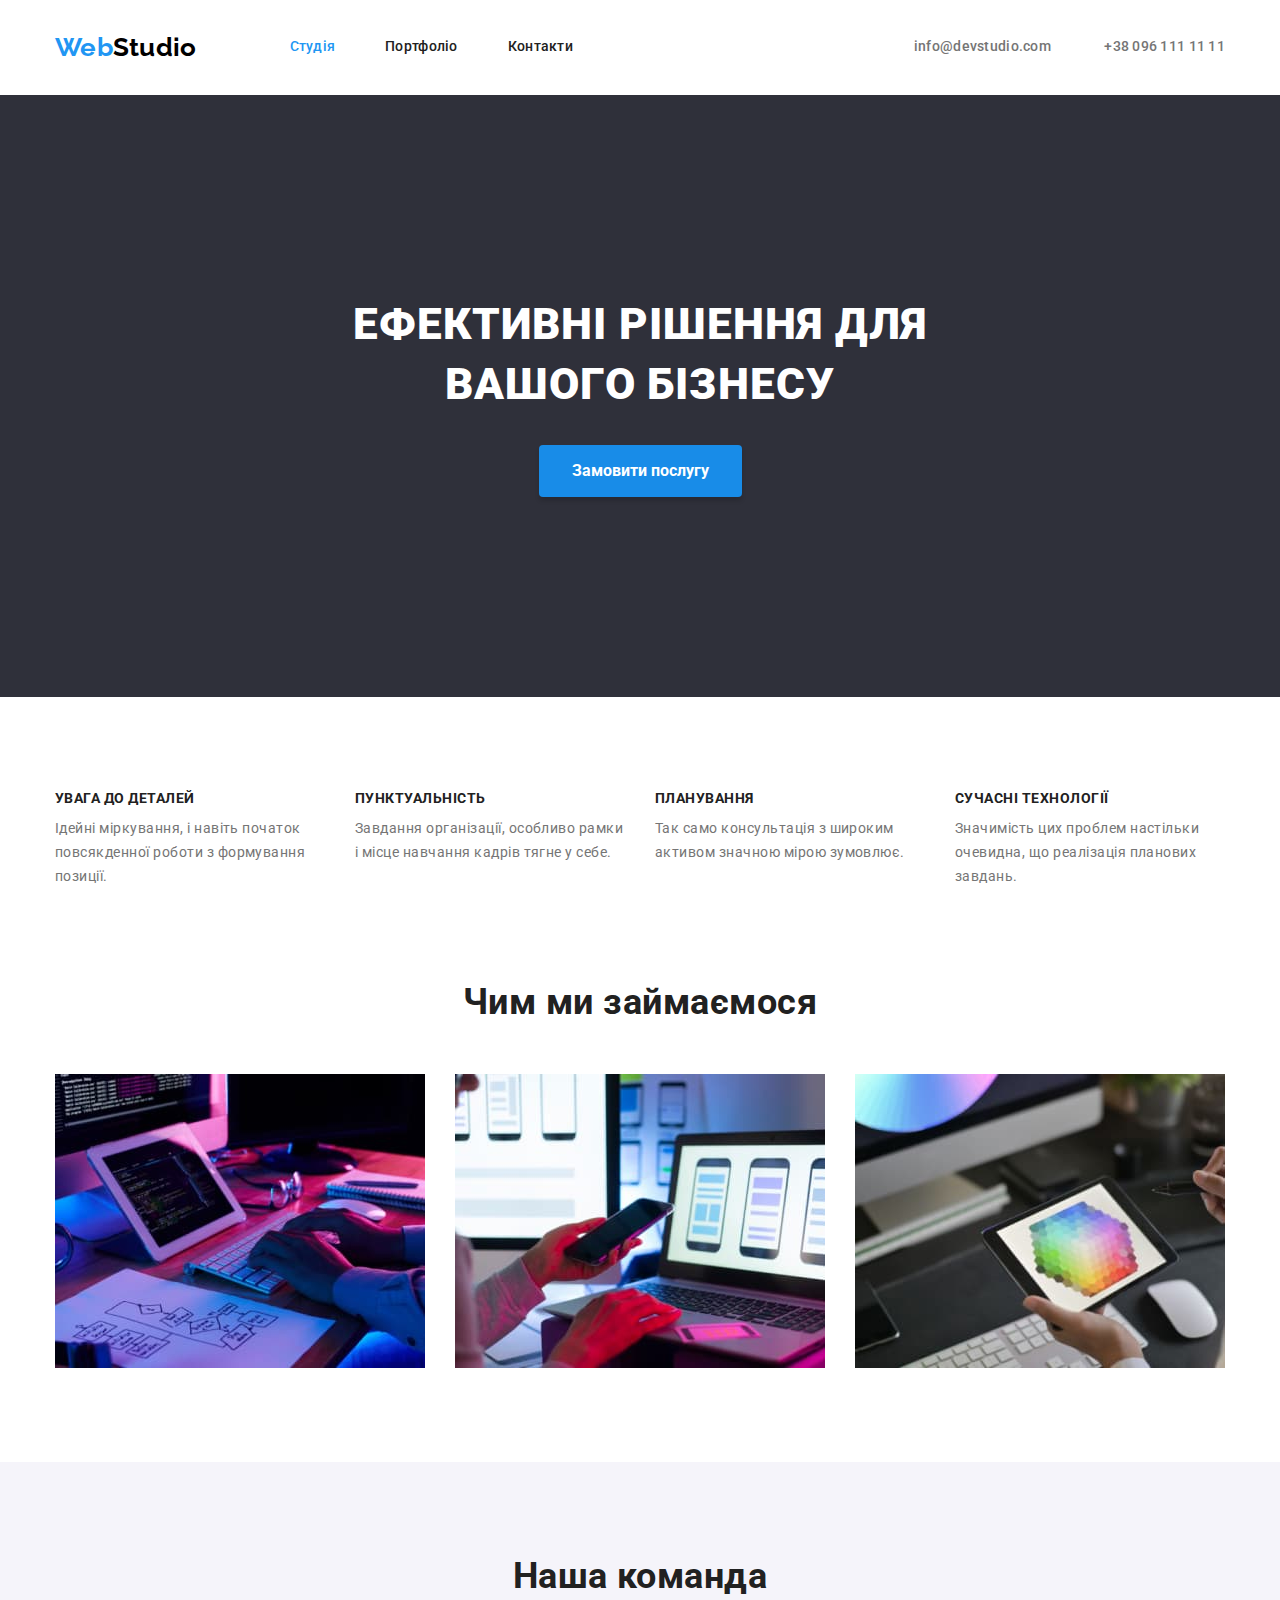
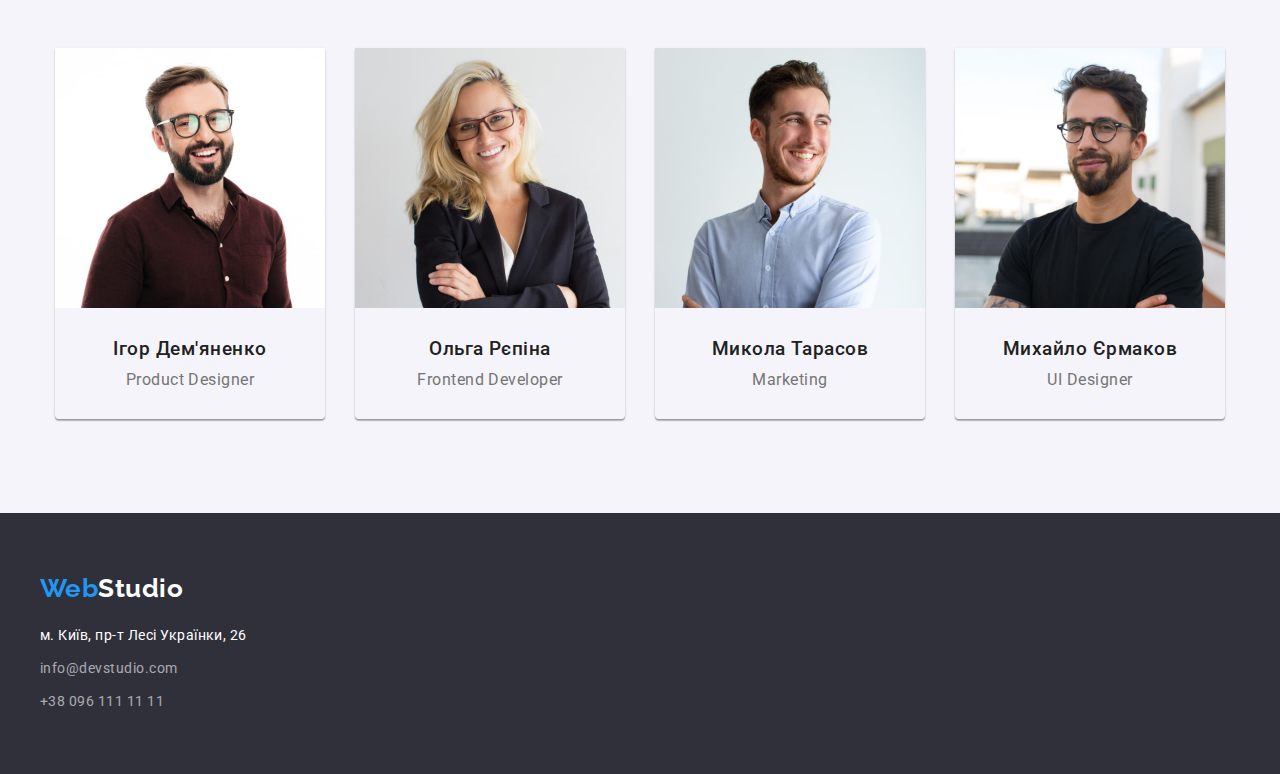
<file: index.html>
<!DOCTYPE html>
<html lang="uk">

<head>
    <meta charset="UTF-8">
    <meta name="viewport" content="width=device-width, initial-scale=1.0">
    <title>goit-hw3</title>
    <link
        href="https://fonts.googleapis.com/css2?family=Raleway:wght@700&family=Roboto:wght@400;500;700;900&display=swap"
        rel="stylesheet">
    <link rel="stylesheet" href="https://cdn.jsdelivr.net/npm/modern-normalize@1.1.0/modern-normalize.min.css" />
    <link rel="stylesheet" href="./css/style.css">
</head>

<body>
    <header class="header">
        <div class="header-container container">
            <nav class="header-nav">
                <a href="./index.html" lang="en" class="header-logo logo link"><span
                        class="logo-feature">Web</span>Studio</a>
                <ul class="menu list">
                    <li class="menu-item">
                        <a class="menu-link link current" href="./index.html">Студія</a>
                    </li>
                    <li class="menu-item">
                        <a class="menu-link link" href="./portfolio.html">Портфоліо</a>
                    </li>
                    <li class="menu-item">
                        <a class="menu-link link" href="">Контакти</a>
                    </li>
                </ul>
            </nav>
            <div class="header-links">
                <a class="header-email link" href="mailto:info@devstudio.com">info@devstudio.com</a>
                <a class="header-phone-number link" href="tel:+380961111111">+38 096 111 11 11</a>
            </div>
        </div>
    </header>
    <main>
        <section class="hero">
            <div class="hero-container container">
                <h1 class="hero-title">Ефективні рішення для вашого бізнесу</h1>
                <button type="button" class="hero-btn btn">Замовити послугу</button>
            </div>
        </section>
        <section class="feature section">
            <div class="feature-container container">
                <h2 class="feature-title visually-hidden">Особливості</h2>
                <ul class="feature-list list">
                    <li class="feature-item">
                        <h3 class="feature-sub-title">УВАГА ДО ДЕТАЛЕЙ</h3>
                        <p class="feature-text">Ідейні міркування, і навіть початок повсякденної роботи з формування
                            позиції.</p>
                    </li>
                    <li class="feature-item">
                        <h3 class="feature-sub-title">ПУНКТУАЛЬНІСТЬ</h3>
                        <p class="feature-text">Завдання організації, особливо рамки і місце навчання кадрів тягне у
                            себе.
                        </p>
                    </li>
                    <li class="feature-item">
                        <h3 class="feature-sub-title">ПЛАНУВАННЯ</h3>
                        <p class="feature-text">Так само консультація з широким активом значною мірою зумовлює.</p>
                    </li>
                    <li class="feature-item">
                        <h3 class="feature-sub-title">СУЧАСНІ ТЕХНОЛОГІЇ</h3>
                        <p class="feature-text">Значимість цих проблем настільки очевидна, що реалізація планових
                            завдань.
                        </p>
                    </li>
                </ul>
            </div>
        </section>
        <section class="field section">
            <div class="container">
                <h2 class="field-title title">Чим ми займаємося</h2>
                <ul class="field-list list">
                    <li class="field-item">
                        <img src="./images/field/field1.jpg" alt="десктопні додатки" class="field-img img" width="370"
                            height="294">
                    </li>
                    <li class="field-item">
                        <img src="./images/field/field2.jpg" alt="мобільні додатки" class="field-img img" width="370"
                            height="294">
                    </li>
                    <li class="field-item">
                        <img src="./images/field/field3.jpg" alt="дизайнерські рішення" class="field-img img"
                            width="370" height="294">
                    </li>
                </ul>
            </div>
        </section>
        <section class="team section">
            <div class="container">
                <h2 class="team-title title">Наша команда</h2>
                <ul class="team-list list">
                    <li class="staff">
                        <img src="./images/staff/staff1.jpg" alt="фото Ігор Дем'яненко" class="staff-img img"
                            width="270" height="260">
                        <div class="staff-content-wrapper">
                            <h3 class="staff-title">Ігор Дем'яненко</h3>
                            <p class="staff-position">Product Designer</p>
                        </div>
                    </li>
                    <li class="staff">
                        <img src="./images/staff/staff2.jpg" alt="фото Ольга Рєпіна" class="staff-img img" width="270"
                            height="260">
                        <div class="staff-content-wrapper">
                            <h3 class="staff-title">Ольга Рєпіна</h3>
                            <p class="staff-position">Frontend Developer</p>
                        </div>
                    </li>
                    <li class="staff">
                        <img src="./images/staff/staff3.jpg" alt="фото Микола Тарасов" class="staff-img img" width="270"
                            height="260">
                        <div class="staff-content-wrapper">
                            <h3 class="staff-title">Микола Тарасов</h3>
                            <p class="staff-position">Marketing</p>
                        </div>
                    </li>
                    <li class="staff">
                        <img src="./images/staff/staff4.jpg" alt="фото Михайло Єрмаков" class="staff-img img"
                            width="270" height="260">
                        <div class="staff-content-wrapper">
                            <h3 class="staff-title">Михайло Єрмаков</h3>
                            <p class="staff-position">UI Designer</p>
                        </div>
                    </li>
                </ul>
            </div>
        </section>
    </main>
    <footer class="footer">
        <div class="container footer-container">
            <a href="./index.html" lang="en" class="footer-logo logo link"><span
                    class="logo-feature">Web</span>Studio</a>
            <address class="contact">
                <ul class="contact-list list">
                    <li class="contact-item">
                        <a href="https://goo.gl/maps/WSS5QyxdvY6HkFST6" target="_blank" rel="noopener noreferrer"
                            class="contact-address link"> м. Київ,
                            пр-т Лесі Українки, 26</a>
                    </li>
                    <li class="contact-item">
                        <a href="mailto:info@devstudio.com" class="contact-email link">info@devstudio.com</a> <br>
                    </li>
                    <li class="contact-item">
                        <a href="tel:+380961111111" class="contact-phone link">+38 096 111 11 11</a>
                    </li>
                </ul>
            </address>
        </div>
    </footer>
</body>

</html>
</file>
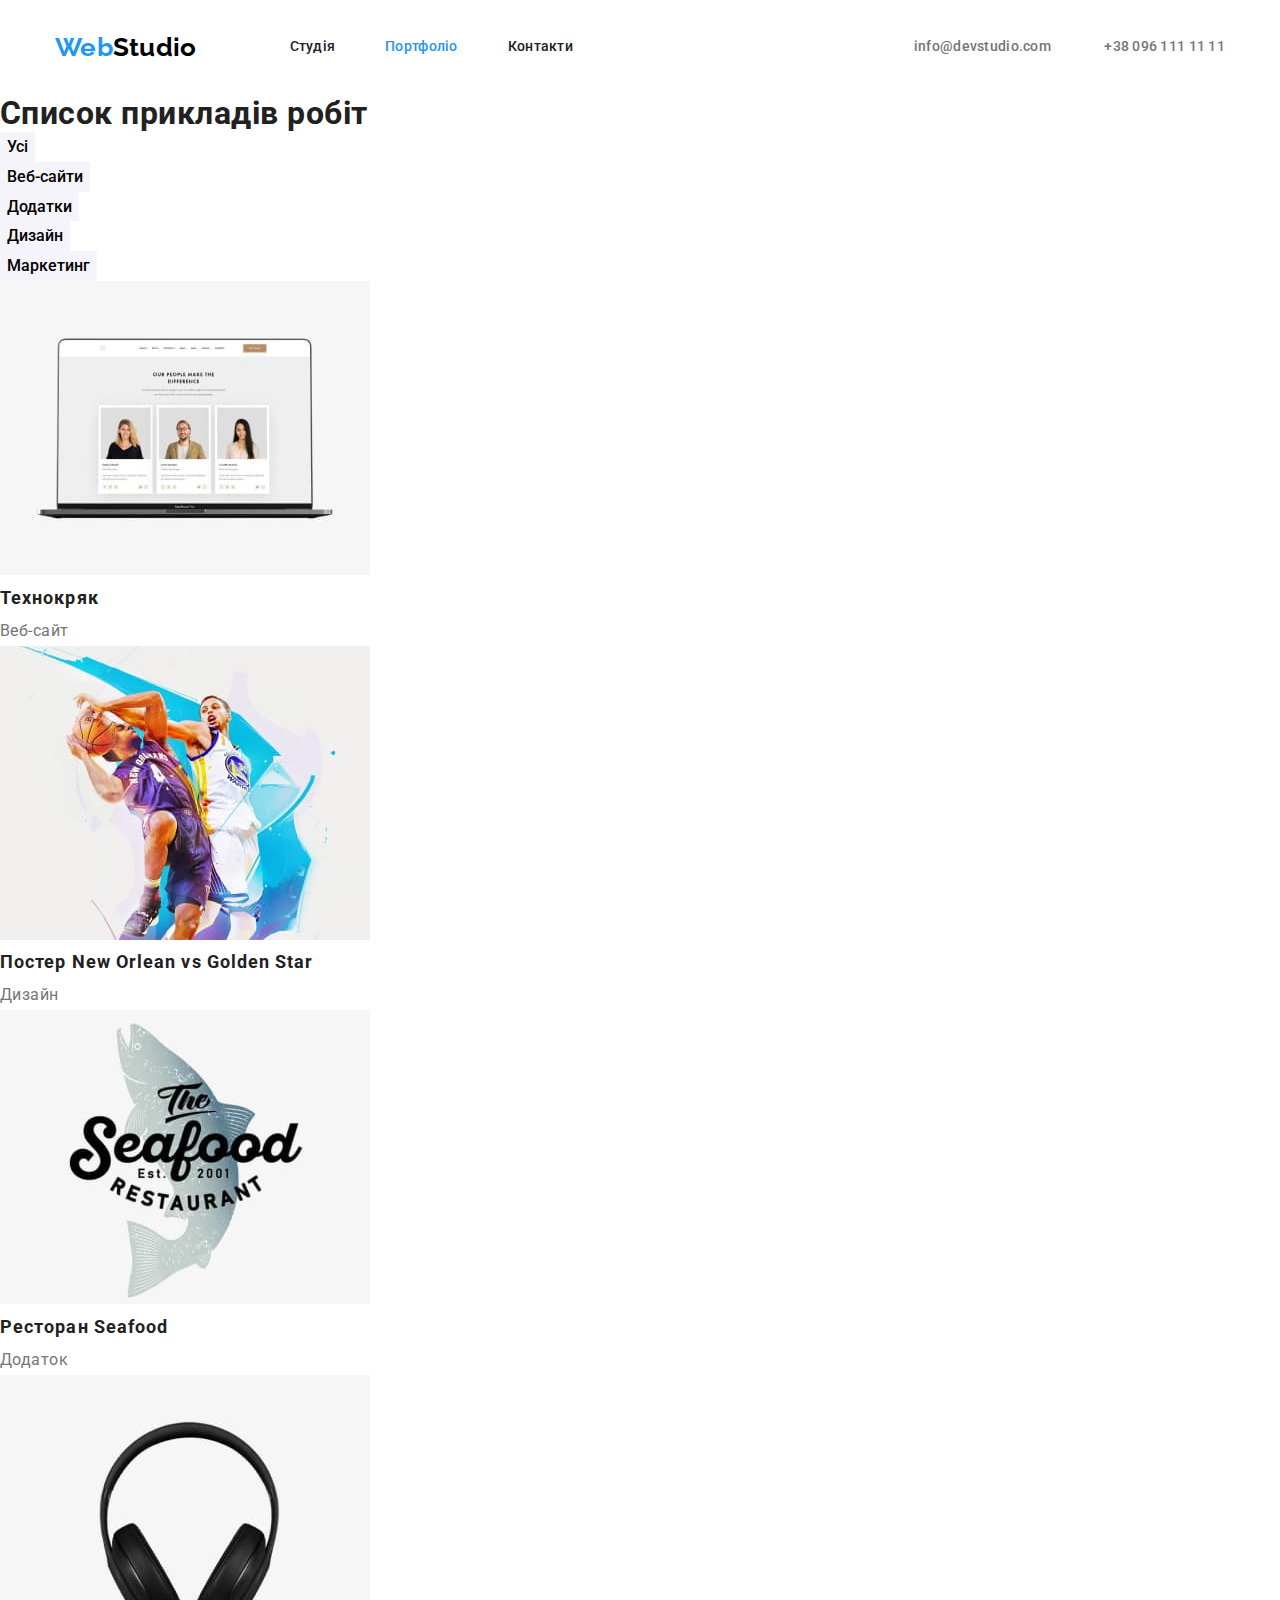
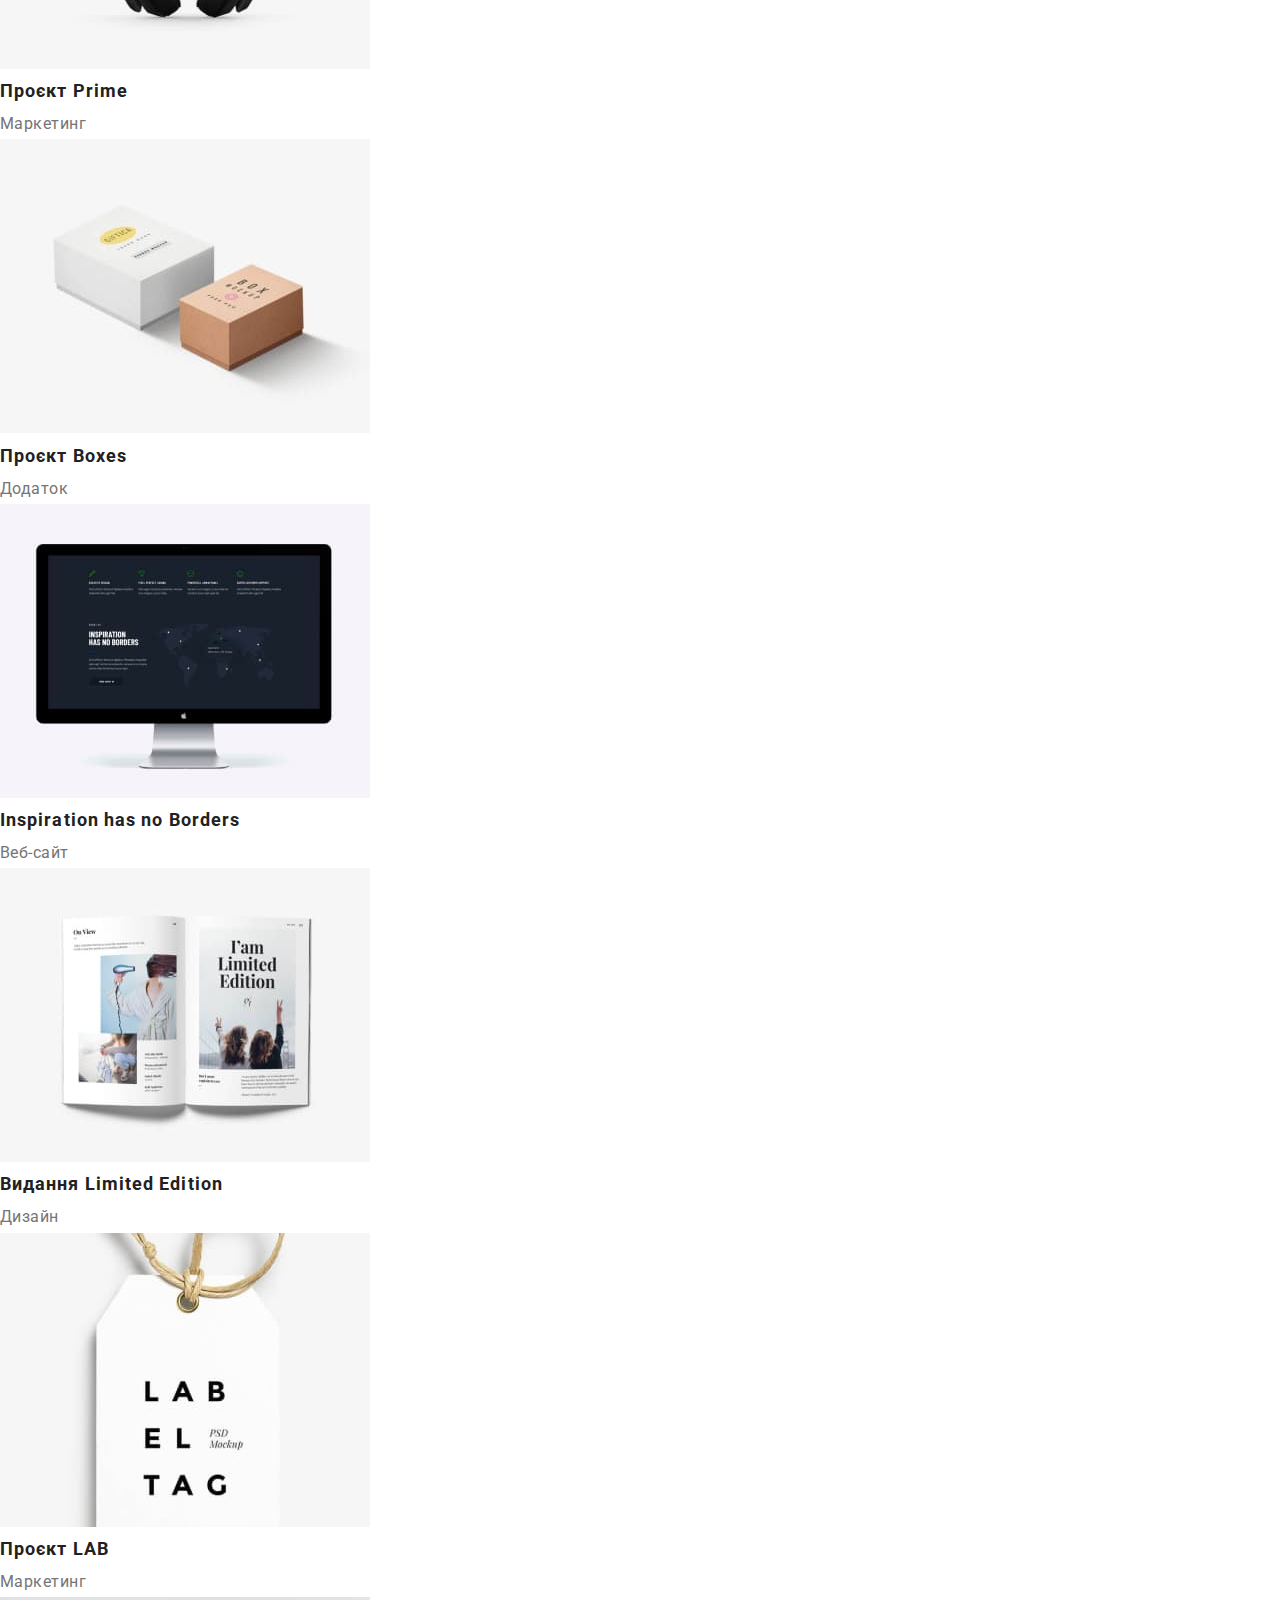
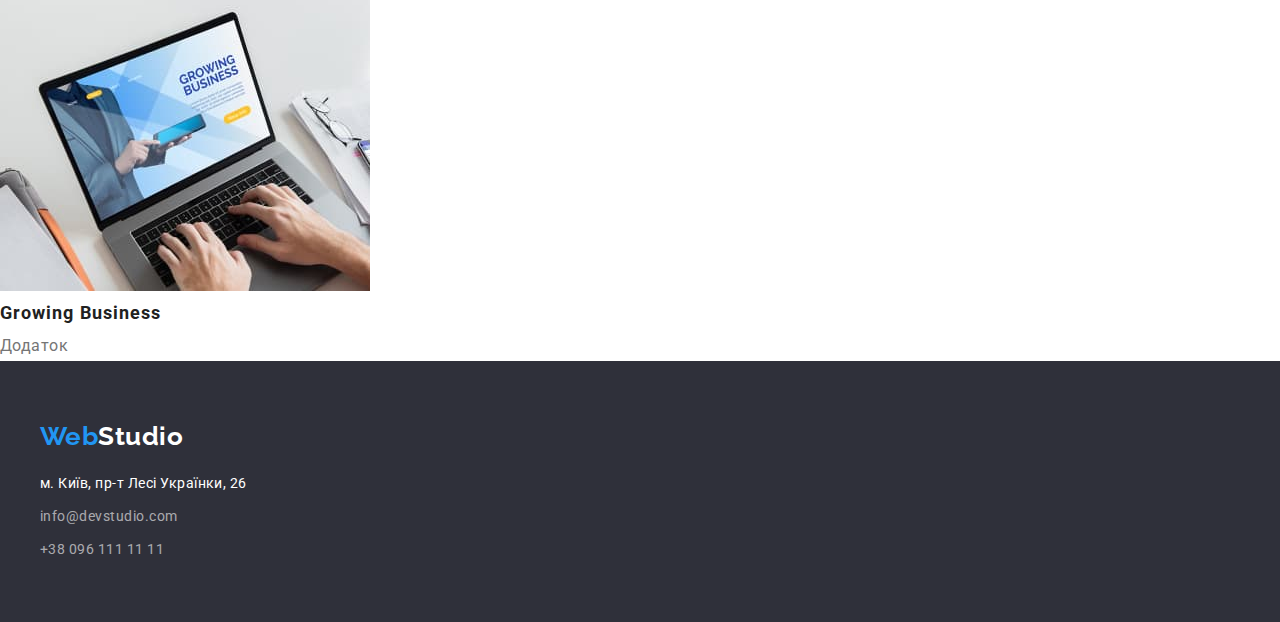
<file: portfolio.html>
<!DOCTYPE html>
<html lang="uk">

<head>
    <meta charset="UTF-8">
    <meta name="viewport" content="width=device-width, initial-scale=1.0">
    <title>goit-hw3</title>
    <link
        href="https://fonts.googleapis.com/css2?family=Raleway:wght@700&family=Roboto:wght@400;500;700;900&display=swap"
        rel="stylesheet">
    <link rel="stylesheet" href="https://cdn.jsdelivr.net/npm/modern-normalize@1.1.0/modern-normalize.min.css" />
    <link rel="stylesheet" href="./css/style.css">

</head>

<body>
    <header class="header">
        <div class="header-container container">
            <nav class="header-nav">
                <a href="./index.html" lang="en" class="header-logo logo link"><span
                        class="logo-feature">Web</span>Studio</a>
                <ul class="menu list">
                    <li class="menu-item">
                        <a class="menu-link link" href="./index.html">Студія</a>
                    </li>
                    <li class="menu-item">
                        <a class="menu-link link current" href="./portfolio.html">Портфоліо</a>
                    </li>
                    <li class="menu-item">
                        <a class="menu-link link" href="">Контакти</a>
                    </li>
                </ul>
            </nav>
            <div class="header-links">
                <a class="header-email link" href="mailto:info@devstudio.com">info@devstudio.com</a>
                <a class="header-phone-number link" href="tel:+380961111111">+38 096 111 11 11</a>
            </div>
        </div>
    </header>
    <main class="portfolio">
        <h1 class="portfolio-title">Cписок прикладів робіт</h1>
        <ul class="filters-menu list">
            <li class="filters-item">
                <button class="filters-btn btn" type="button">Усі</button>
            </li>
            <li class="filters-item">
                <button class="filters-btn btn" type="button">Веб-сайти</button>
            </li>
            <li class="filters-item">
                <button class="filters-btn btn" type="button">Додатки</button>
            </li>
            <li class="filters-item">
                <button class="filters-btn btn" type="button">Дизайн</button>
            </li>
            <li class="filters-item">
                <button class="filters-btn btn" type="button">Маркетинг</button>
            </li>
        </ul>
        <ul class="project-list list">
            <li class="project-item">
                <a class="project-link link" href="">
                    <img src="./images/portfolio/portfolio1.jpg" alt="Технокряк" width="370" height="294">
                    <h2 class="project-title">Технокряк</h2>
                    <p class="project-text">Веб-сайт</p>
                </a>
            </li>
            <li class="project-item">
                <a class="project-link link" href="">
                    <img src="./images/portfolio/portfolio2.jpg" alt="Постер New Orlean vs Golden Star" width="370"
                        height="294">
                    <h2 class="project-title">Постер New Orlean vs Golden Star</h2>
                    <p class="project-text">Дизайн</p>
                </a>
            </li>
            <li class="project-item">
                <a class="project-link link" href="">
                    <img src="./images/portfolio/portfolio3.jpg" alt="Ресторан Seafood" width="370" height="294">
                    <h2 class="project-title">Ресторан Seafood</h2>
                    <p class="project-text">Додаток</p>
                </a>
            </li>
            <li class="project-item">
                <a class="project-link link" href="">
                    <img src="./images/portfolio/portfolio4.jpg" alt="Проєкт Prime" width="370" height="294">
                    <h2 class="project-title">Проєкт Prime</h2>
                    <p class="project-text">Маркетинг</p>
                </a>
            </li>
            <li class="project-item">
                <a class="project-link link" href="">
                    <img src="./images/portfolio/portfolio5.jpg" alt="Проєкт Boxes" width="370" height="294">
                    <h2 class="project-title">Проєкт Boxes</h2>
                    <p class="project-text">Додаток</p>
                </a>
            </li>
            <li class="project-item">
                <a class="project-link link" href="">
                    <img src="./images/portfolio/portfolio6.jpg" alt="Inspiration has no Borders" width="370"
                        height="294">
                    <h2 class="project-title">Inspiration has no Borders</h2>
                    <p class="project-text">Веб-сайт</p>
                </a>
            </li>
            <li class="project-item">
                <a class="project-link link" href="">
                    <img src="./images/portfolio/portfolio7.jpg" alt="Видання Limited Edition" width="370" height="294">
                    <h2 class="project-title">Видання Limited Edition</h2>
                    <p class="project-text">Дизайн</p>
                </a>
            </li>
            <li class="project-item">
                <a class="project-link link" href="">
                    <img src="./images/portfolio/portfolio8.jpg" alt="Проєкт LAB" width="370" height="294">
                    <h2 class="project-title">Проєкт LAB</h2>
                    <p class="project-text">Маркетинг</p>
                </a>
            </li>
            <li class="project-item">
                <a class="project-link link" href="">
                    <img src="./images/portfolio/portfolio9.jpg" alt="Growing Business" width="370" height="294">
                    <h2 class="project-title">Growing Business</h2>
                    <p class="project-text">Додаток</p>
                </a>
            </li>

        </ul>

    </main>
    <footer class="footer">
        <div class="container footer-container">
            <a href="./index.html" lang="en" class="footer-logo logo link"><span
                    class="logo-feature">Web</span>Studio</a>
            <address class="contact">
                <ul class="contact-list list">
                    <li class="contact-item">
                        <a href="https://goo.gl/maps/WSS5QyxdvY6HkFST6" target="_blank" rel="noopener noreferrer"
                            class="contact-address link"> м. Київ,
                            пр-т Лесі Українки, 26</a>
                    </li>
                    <li class="contact-item">
                        <a href="mailto:info@devstudio.com" class="contact-email link">info@devstudio.com</a> <br>
                    </li>
                    <li class="contact-item">
                        <a href="tel:+380961111111" class="contact-phone link">+38 096 111 11 11</a>
                    </li>
                </ul>
            </address>
        </div>
    </footer>
</body>

</html>
</file>
<file: css/style.css>
/* цвет основного текста #212121 */
/* вторичный цвет текста  #757575*/
/* цвет инфо текста rgba(255, 255, 255, 0.6) */
/* акцент #2196F3 */

:root {
    --primary-font: 'Roboto', sans-serif;
    --secondary-font: 'Raleway', sans-serif;
    --primary-text-color: #212121;
    --desc-text-color: #757575;
    --info-text-color: rgba(255, 255, 255, 0.6);
    --accent-color: #2196F3;
}

h1,
h2,
h3,
h4,
h5,
h6,
p {
    margin-top: 0;
    margin-bottom: 0;
}

ul,
ol {
    margin-top: 0;
    margin-bottom: 0;
    padding-left: 0;
}

.img {
    display: block;
}

.list {
    list-style: none;
}

.link {
    text-decoration: none;
}

.btn {
    cursor: pointer;
    border: 1px solid transparent;
}

body {
    background-color: white;
    color: var(--primary-text-color);
    font-family: var(--primary-font);
    font-style: normal;
    letter-spacing: 0.03em;
}

.visually-hidden {
    position: absolute;
    width: 1px;
    height: 1px;
    margin: -1px;
    padding: 0;
    overflow: hidden;
    border: 0;
    clip: rect(0 0 0 0);
}

.container {
    width: 1200px;
    margin: 0 auto;
    padding-left: 15px;
    padding-right: 15px;
}

.section {
    padding: 94px 0;
}

/* ==================== COMPONENTS ==================== */
.title {
    font-weight: 700;
    font-size: 36px;
    line-height: 1.16;
    text-align: center;
    margin-bottom: 50px;
}

.logo {
    font-family: var(--secondary-font);
    font-weight: 700;
    font-size: 26px;
    line-height: 1.19;
}
/* ==================== /COMPONENTS ==================== */

/* ==================== HEADER ==================== */
.header{
    font-weight: 500;
    font-size: 14px;
    line-height: 1.14;
    letter-spacing: 0.02em;
    padding: 32px 0;
}

.header-container{
    display: flex;
    align-items:center;
    justify-content: space-between;
}

.header-nav{
    display: flex;
    column-gap: 93px;
    align-items: center;
}

.menu {
    display: flex;
    column-gap: 50px;
}

.header-logo {
    color: #000000;
}

.logo-feature{
    color: var(--accent-color);
}

.menu-link{
    color: var(--primary-text-color);
}

.menu-link:hover,
.menu-link:focus {
    color: var(--accent-color);
}

.current{
    color: var(--accent-color);
}

.header-phone-number {
    color: var(--desc-text-color);
}

.header-phone-number:hover,
.header-phone-number:focus {
    color: var(--accent-color);
}

.header-email{
    color: var(--desc-text-color);
    margin-right: 50px;
}

.header-email:hover,
.header-email:focus {
    color: var(--accent-color);
}
/* ==================== /HEADER ==================== */

/* ==================== HERO ==================== */
.hero{
    text-align: center;
    letter-spacing: 0.06em;
    background-color: #2F303A;
}

.hero-container{
    padding: 200px 0;
}

.hero-title{
    font-weight: 900;
    font-size: 44px;
    line-height: 1.36;
    text-transform: uppercase;
    color: #ffffff;
    max-width: 696px;
    margin: 0 auto;
    margin-bottom: 30px;
}

.hero-btn{
    font-weight: 700;
    font-size: 16px;
    line-height: 1.88;
    background-color: #188CE8;
    color: #ffffff;
    box-shadow: 0px 4px 4px rgba(0, 0, 0, 0.15);
    border-radius: 4px;
    padding: 10px 32px;
}

.hero-btn:hover,
.hero-btn:focus{
    background-color: var(--accent-color);
}
/* ==================== /HERO ==================== */


/* ==================== FEATURE ==================== */
.feature-list{
    display: flex;
    flex-wrap: wrap;
    gap: 30px;
}

.feature-item{
    flex-basis: calc((100% - 90px) / 4);
}

.feature-sub-title{
    font-weight: 700;
    font-size: 14px;
    line-height: 1.14;
    text-transform: uppercase;
    margin-bottom: 10px;
}

.feature-text{
    font-weight: 400;
    font-size: 14px;
    line-height: 1.71;
    color: var(--desc-text-color);
}
/* ==================== /FEATURE ==================== */


/* ==================== FIELD ==================== */
.field{
    padding-top: 0;
}

.field-list {
    display: flex;
    flex-wrap: wrap;
    gap: 30px;
}

.field-item {
    flex-basis: calc((100% - 60px) / 3);
}
/* ==================== /FIELD ==================== */


/* ==================== TEAM ==================== */
.team{
    background-color: #F5F4FA;
}

.team-list{
    display: flex;
    flex-wrap: wrap;
    gap: 30px;
}

.staff{
    flex-basis: calc((100% - 90px) / 4);
    font-size: 16px;
    line-height: 1.19;
    box-shadow: 0px 1px 3px rgba(0, 0, 0, 0.12),
    0px 1px 1px rgba(0, 0, 0, 0.14),
    0px 2px 1px rgba(0, 0, 0, 0.2);
    border-radius: 0px 0px 4px 4px;
}

.staff-content-wrapper{
    padding: 30px 0;
    text-align: center;
}

.staff-title{
    font-weight: 500;
    margin-bottom: 10px;
}

.staff-position{
    font-weight: 400;
    color: var(--desc-text-color);
}
/* ==================== /TEAM ==================== */


/* ==================== PORTFOLIO ==================== */
.filters-btn {
    font-style: normal;
    font-weight: 500;
    font-size: 16px;
    line-height: 1.62;
    background-color: #F5F4FA;
}

.filters-btn:hover,
.filters-btn:focus {
    background-color: var(--accent-color);
    color: #ffffff;
}

.project-title {
    font-style: normal;
    font-weight: 700;
    font-size: 18px;
    line-height: 2;
    letter-spacing: 0.06em;
    color: var(--primary-text-color);
}

.project-text {
    font-style: normal;
    font-weight: 400;
    font-size: 16px;
    line-height: 1.88;
    color: var(--desc-text-color);
}
/* ==================== /PORTFOLIO ==================== */


/* ==================== FOOTER ==================== */
.footer {
    background-color: #2F303A;
}

.footer-container{
    padding: 60px 0;
}

.footer-logo {
    color: #ffffff;
}

.contact{
    margin-top: 20px;
}

.contact-item {
    font-style: normal;
    font-weight: 400;
    font-size: 14px;
    line-height: 1.71;
    margin-bottom: 9px;
}
.contact-item:last-child{
    margin-bottom: 0;
}

.contact-address {
    color: #ffffff;
}

.contact-phone,
.contact-email {
    color: var(--info-text-color);
}
/* ==================== /FOOTER ==================== */
</file>
